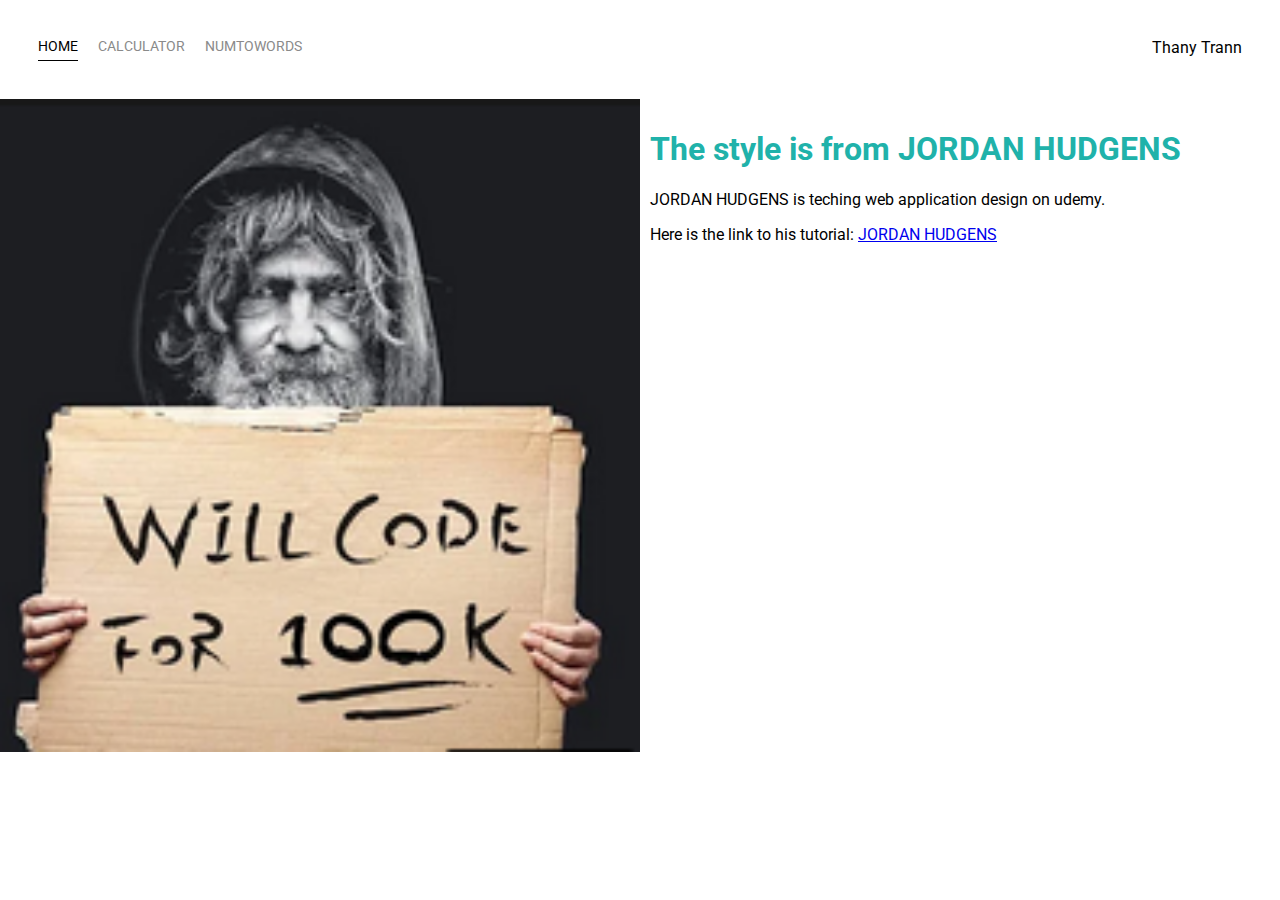
<file: index.html>
<!DOCTYPE html>
<html lang="en">

<head>
    <meta charset="UTF-8">
    <meta http-equiv="X-UA-Compatible" content="IE=edge">
    <meta name="viewport" content="width=device-width, initial-scale=1.0">
    <link rel="preconnect" href="https://fonts.googleapis.com">
    <link rel="preconnect" href="https://fonts.gstatic.com" crossorigin>
    <link href="https://fonts.googleapis.com/css2?family=Roboto:wght@100&display=swap" rel="stylesheet">
    <link rel="stylesheet" href="styles.css">
    
    <title>About</title>
</head>

<body>
    <div class="container">
        <div class="nav-wrapper">
            <div class="left-side">          
                <div class="nav-link-wrapper active-nav-link">
                    <a href="index.html">Home</a>
                </div>
                 <div class="nav-link-wrapper">
                    <a href="calculator.html">Calculator</a>
                </div>
                <div class="nav-link-wrapper">
                    <a href="checkapp.html">NumToWords</a>
                </div>
                
            </div>
            
            <div class="right-side">
                <div>Thany Trann</div>
            </div>
            
        </div>
        
        <div class="content-wrapper">
            <div class="two-column-wrapper">
                <div class="profile-image-wrapper">
                    <img src="funnycoder.PNG" class="small-image">
                </div>
                <div class="profile-content-wrapper">
                    <h1>The style is from JORDAN HUDGENS</h1> 
                    <p>
                        JORDAN HUDGENS is teching web application design on udemy.
                        
                    </p>
                    <p>Here is the link to his tutorial: <a href="https://www.youtube.com/watch?v=5bMdjkfvONE" target="_blank">JORDAN HUDGENS</a> </p>
                </div>
            </div>
        </div>

    </div>
</body>


</html>
</file>
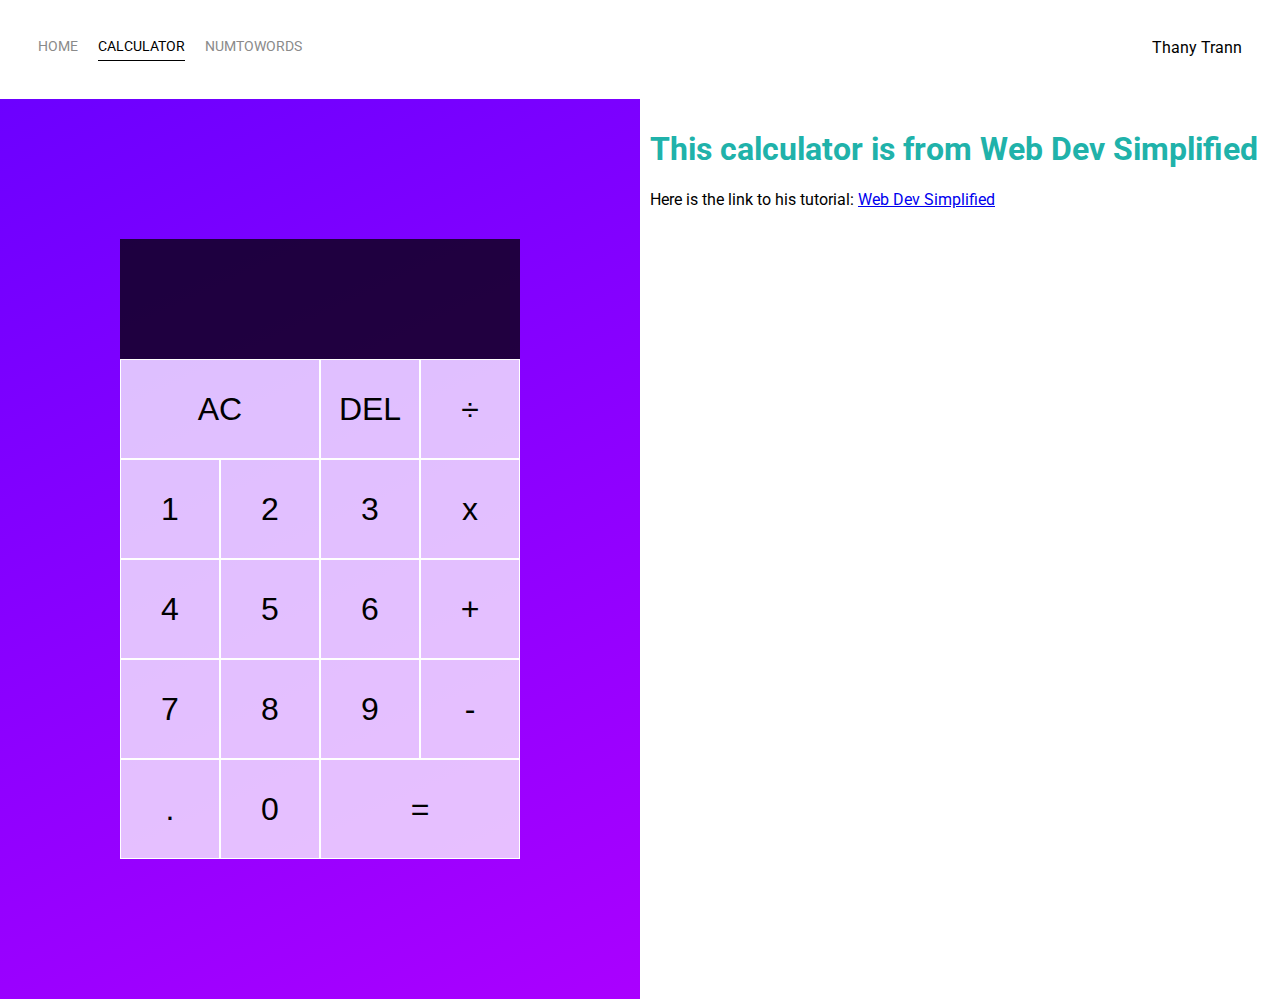
<file: calculator.html>
<!DOCTYPE html>
<html lang="en">

<head>
    <meta charset="UTF-8">
    <meta http-equiv="X-UA-Compatible" content="IE=edge">
    <meta name="viewport" content="width=device-width, initial-scale=1.0">
    <link rel="preconnect" href="https://fonts.googleapis.com">
    <link rel="preconnect" href="https://fonts.gstatic.com" crossorigin>
    <link href="https://fonts.googleapis.com/css2?family=Roboto:wght@100&display=swap" rel="stylesheet">
    <link rel="stylesheet" href="styles.css">
    <script src="calculator.js" defer></script>
    <style>

*::before, *::after{
    box-sizing: border-box;
    font-family: sans-serif;
    font-weight: normal;
}


.calculator-grid{
     background: linear-gradient(-25deg, #aa00ff, #6c00ff );
    display: grid;
    justify-content: center;
    align-content: center;
    min-height: 100vh;
    grid-template-columns: repeat(4, 100px);
    grid-template-rows: minmax(120px, auto) repeat(5, 100px);
}

.calculator-grid > button{
    cursor: pointer;
    font-size: 2rem;
    border: 1px solid white;
    outline: none;
    background-color: rgba(255, 255, 255, .75);
}

.calculator-grid > button:hover{
    background-color: rgba(255, 255, 255, .9);
}

.span-two{
    grid-column: span 2;
}

.output{
    grid-column: 1 / -1;
    background-color: rgba(0, 0, 0, .75);
    display: flex;
    align-items: flex-end;
    justify-content: space-around;
    flex-direction: column;
    padding: 10px;
    word-wrap: break-word;
    word-break: break-all;
}

.output .previous-operand {
    color: rgba(255, 255, 255, .75);
    font-size: 2.5rem;
}

.output .current-operand {
    color: white;
    font-size: 2.5rem;
}

@media screen and (max-width: 450px) {
    .calculator-grid{   
        min-height: 40vh;
        grid-template-columns: repeat(4, 50px);
        grid-template-rows: minmax(80px, auto) repeat(5, 50px);
       
    }
    .calculator-grid > button{      
        font-size: 10px;   
    }
    .output .previous-operand {      
        font-size: 12px;
    }

    .output .current-operand {
        color: white;
        font-size: 14px;
    }  



}







    </style>
    <title>Calculator</title>
</head>

<body>
    <div class="container">
        <div class="nav-wrapper">
            <div class="left-side">               
                <div class="nav-link-wrapper">
                    <a href="index.html">Home</a>
                </div>
                 <div class="nav-link-wrapper active-nav-link">
                    <a href="calculator.html">Calculator</a>
                </div>
                <div class="nav-link-wrapper">
                    <a href="checkapp.html">NumToWords</a>
                </div>
            </div>
            
            <div class="right-side">
                <div>Thany Trann</div>
            </div>
            
        </div>
        
        <div class="content-wrapper">
            <div class="two-column-wrapper">
                <div class="profile-image-wrapper">
                    <div class="calculator-grid">
        <div class="output">
            <div data-previous-operand class="previous-operand"></div>
            <div data-current-operand class="current-operand"></div>
            
        </div>
        <button data-all-clear class="span-two">AC</button>
        <button data-delete>DEL</button>
        <button data-operation>÷</button>
        <button data-number>1</button>
        <button data-number>2</button>
        <button data-number>3</button>
        <button data-operation>x</button>
        <button data-number>4</button>
        <button data-number>5</button>
        <button data-number>6</button>
        <button data-operation>+</button>
        <button data-number>7</button>
        <button data-number>8</button>
        <button data-number>9</button>
        <button data-operation>-</button>
        <button data-number>.</button>
        <button data-number>0</button>
        <button data-equals class="span-two">=</button>       

    </div>
                </div>
                <div class="profile-content-wrapper">
                    <h1>This calculator is from Web Dev Simplified
                    </h1>
                
                    <p>Here is the link to his tutorial: <a href="https://www.youtube.com/watch?v=j59qQ7YWLxw" target="_blank"> Web Dev
                            Simplified
                        </a> </p>
                </div>
            </div>
        </div>

    </div>
</body>


</html>
</file>
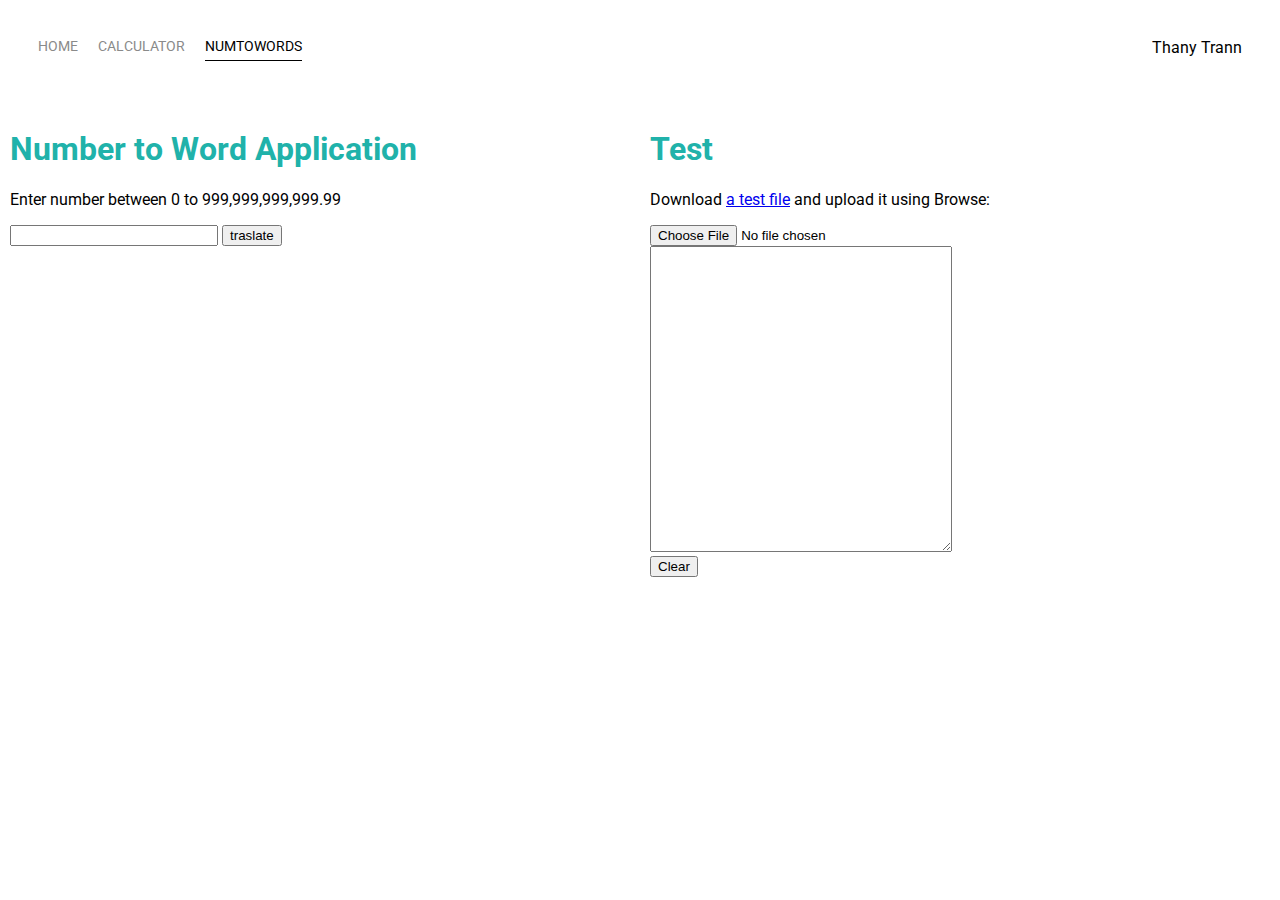
<file: checkapp.html>
<!DOCTYPE html>
<html lang="en">
<head>
    <meta charset="UTF-8">
    <meta http-equiv="X-UA-Compatible" content="IE=edge">
    <meta name="viewport" content="width=device-width, initial-scale=1.0">
    <title>Check Application</title>
    <link rel="preconnect" href="https://fonts.googleapis.com">
    <link rel="preconnect" href="https://fonts.gstatic.com" crossorigin>
    <link href="https://fonts.googleapis.com/css2?family=Roboto:wght@100&display=swap" rel="stylesheet">
    <link rel="stylesheet" href="styles.css">
    <script src="numToWords.js" defer></script>
</head>
<body>
    <div class="container">
        <div class="nav-wrapper">
            <div class="left-side">          
                <div class="nav-link-wrapper">
                    <a href="index.html">Home</a>
                </div>
                 <div class="nav-link-wrapper">
                    <a href="calculator.html">Calculator</a>
                </div>
                <div class="nav-link-wrapper active-nav-link">
                    <a href="checkapp.html">NumToWords</a>
                </div>
                
            </div>
            
            <div class="right-side">
                <div>Thany Trann</div>
            </div>
            
        </div>
        
        <div class="content-wrapper">
            <div class="two-column-wrapper">
                <div class="profile-content-wrapper">
                    <div>
                        <div>
                            <h1>Number to Word Application</h1> 
                            <p>Enter number between 0 to 999,999,999,999.99</p>
                            <input type="text" name="userInput" id="inputId" style="width:200px;">
                            <input type="submit" value="traslate" onclick="getInputValue();">
                           
                        </div>
                        <div data-text></div>
                    </div>
                </div>
                <div class="profile-content-wrapper">
                    <h1>Test</h1> 
                    
                    <p>Download <a href="https://drive.google.com/file/d/1w77aMj-hn7xRpKnHhKFB8fVoGvSY7Pb7/view?usp=sharing" target="_blank">a test file</a> and upload it using Browse:  </p>
                    
                    <div>
                        <input type="file" name="testInput" id="picker" data-file-upload>
                        
                    </div>
                    <div>
                        <textarea name="testTextArea" id="testTextAreaID" cols="35" rows="20" data-text-area></textarea>
                    </div>
                    <div>
                        <button data-clear-text>Clear</button>
                        
                    </div>
                    
                </div>
            </div>
        </div>

    </div>
    
</body>


</html>
</file>
<file: styles.css>
/* Master styles */
        body{
            margin: 0px;
            font-family: "Roboto", sans-serif;
        }
        
        .container{
            display: grid;
            /* 1fr = 1 fraction unit (100%) of grid template columns */
            grid-template-columns: 1fr;
        }
        
        
        /* Nav bar styles */
        .nav-wrapper {
            /* make the 2 divs inside it stay side by side */
            display: flex;
            /* spread the 2 divs apart */
            justify-content: space-between;
            padding: 38px; 
        }
        
        .left-side{
            /* make the 2 divs inside it stay side by side */
            display: flex;
        }
        
        /* select div that is in .left-side that is inside .nav-wrapper */
        .nav-wrapper > .left-side > div {
            margin-right: 20px;
            font-size: 0.9em;
            text-transform: uppercase;
        }
        
        .nav-link-wrapper{
            height: 22px;
            border-bottom: 1px solid transparent;
            transition: border-bottom 0.5s;
        }
        
        /* select <a> tag inside .nav-link-wrapper */
        .nav-link-wrapper a{
            color: #8a8a8a;
            text-decoration: none;
            transition: color 0.5s;
        }
        /* psodu selector: check for when hover occurs for .nav-link-wrapper */
        .nav-link-wrapper:hover{
            border-bottom: 1px solid black;
        }
        /* hover for the <a> inside the .nav-link-wrapper */
        .nav-link-wrapper a:hover{
            color: black;
        }
        
        /* Nav bar styles end*/
        
        .img-text-wrapper:hover .subtitle{
            font-weight: 600;
            color: lightseagreen;
        }
        
        .active-nav-link{
            border-bottom: 1px solid black;
        }
        .active-nav-link a{
            color: black !important;
        }
        
        
        /* About page style */
        .two-column-wrapper{
            display: grid;
            grid-template-columns: 1fr 1fr;
        }
        .profile-image-wrapper img{
            width: 100%;
        }
        .profile-content-wrapper{
            padding: 10px;
            
        }
        .profile-content-wrapper h1{    
            color: lightseagreen;
        }
        
        
                @media (max-width: 450px) {
                  h1{
                    
                    font-size: 12px;
                  }
               
                  p{
                    font-size: 12px;
                   
                  }
                
                }
</file>
